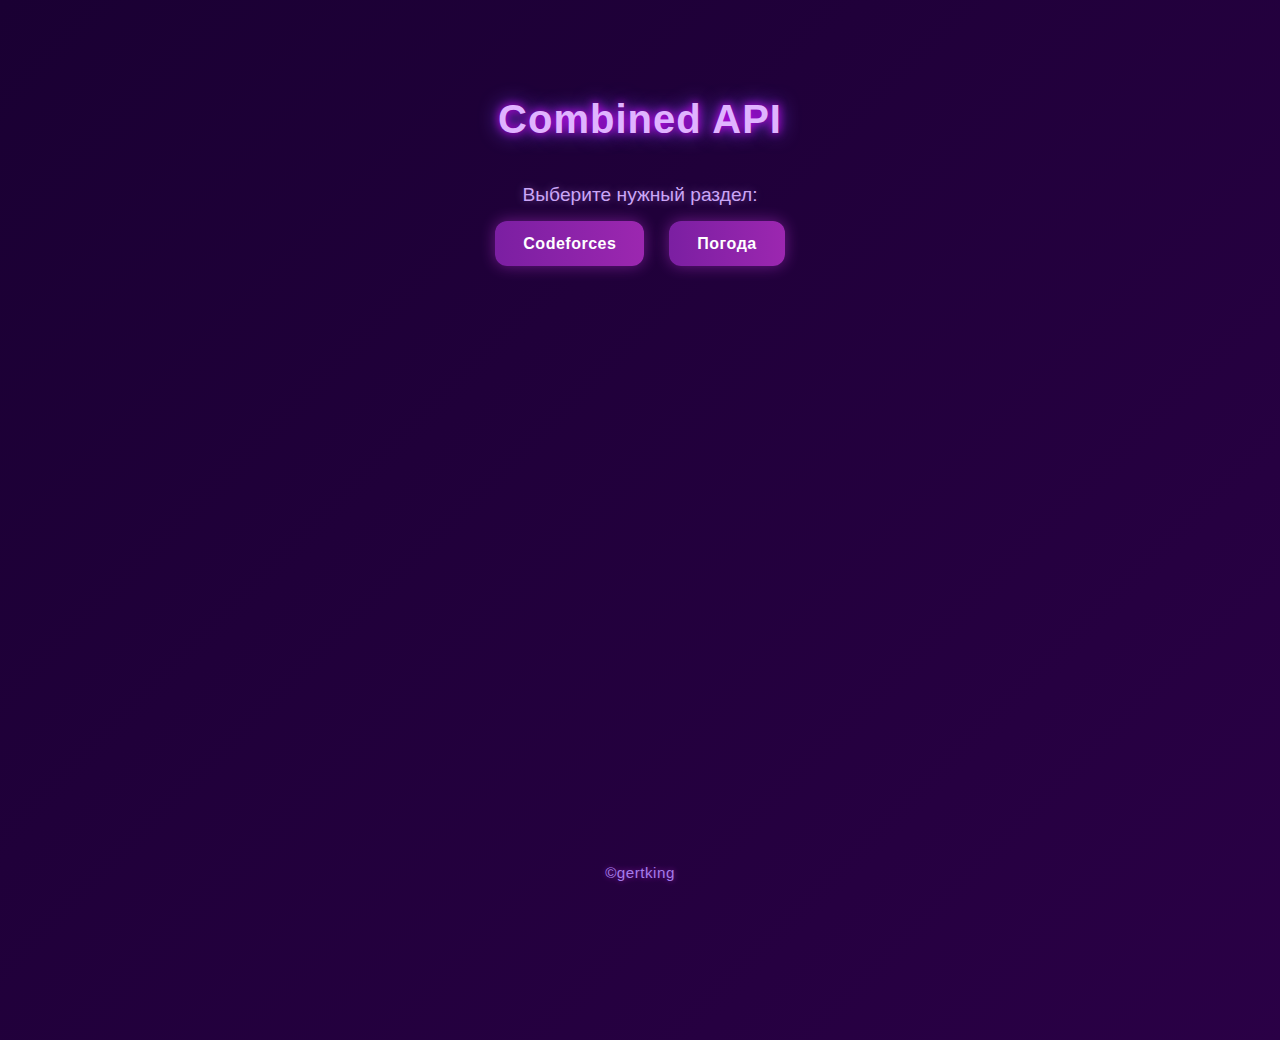
<file: templates/index.html>
<!DOCTYPE html>
<html lang="ru">
<head>
    <meta charset="UTF-8">
    <title>Главная — Combined API</title>
    <link rel="stylesheet" href="/static/style.css">
</head>
<body class="content-page">
    <h1>Combined API</h1>
    <p>Выберите нужный раздел:</p>
    <ul>
        <li><a href="/ui/codeforces">Codeforces</a></li>
        <li><a href="/ui/weather">Погода</a></li>
    </ul>
    <footer>©gertking</footer>
</body>
</html>
</file>
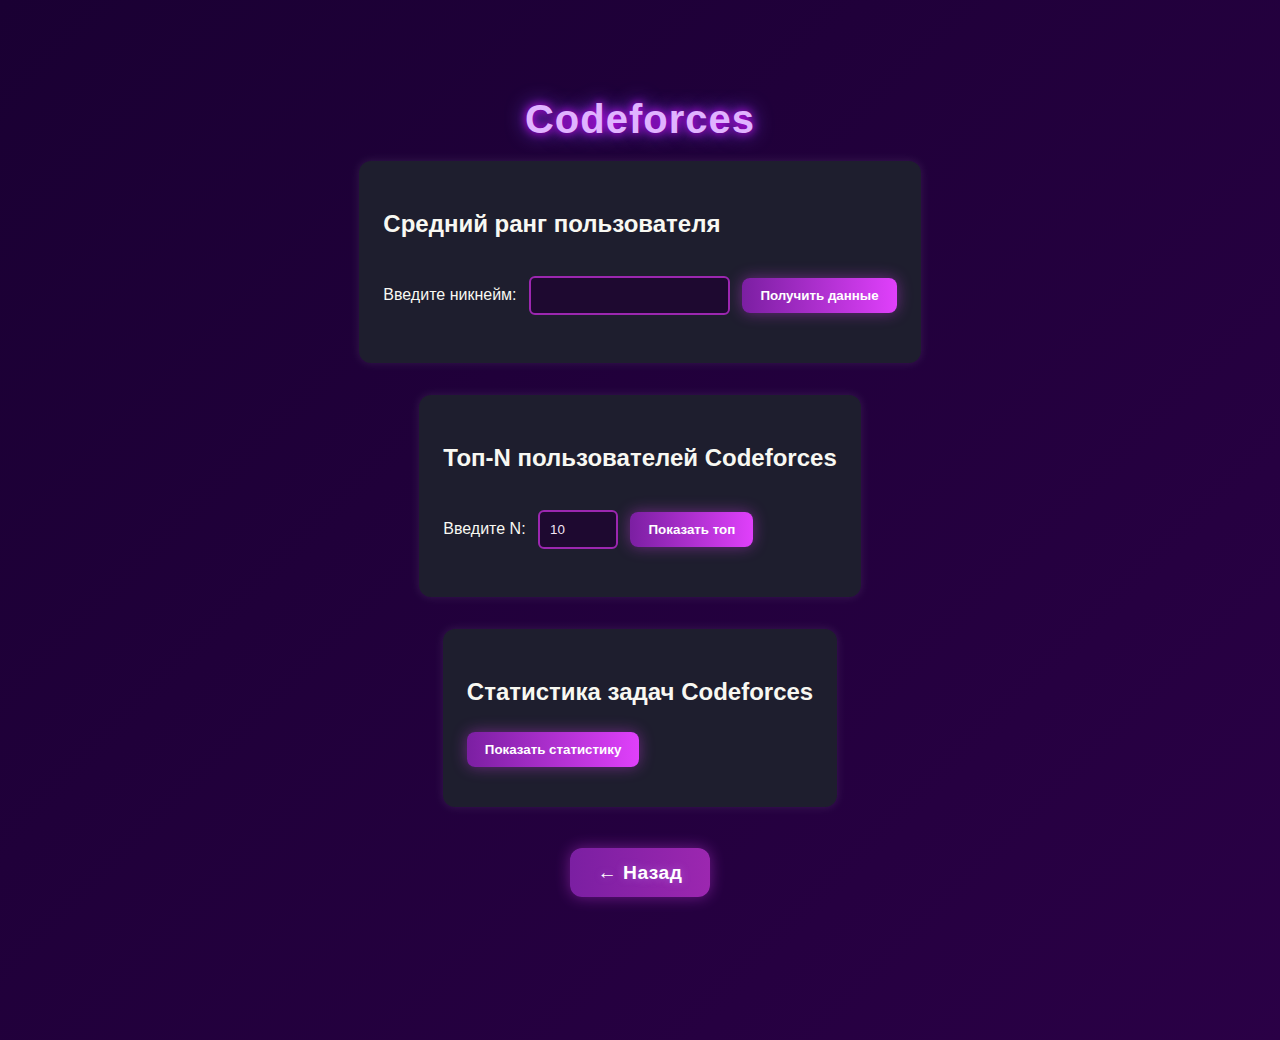
<file: templates/codeforces.html>
<!DOCTYPE html>
<html lang="ru">
<head>
    <meta charset="UTF-8">
    <title>Codeforces API</title>
    <link rel="stylesheet" href="/static/style.css">
    <style>
        /* Дополнительные стили для таблиц */
        table {
            width: 100%;
            border-collapse: collapse;
            margin: 1em 0;
            background: rgba(30, 30, 46, 0.9);
            border-radius: 8px;
            overflow: hidden;
            box-shadow: 0 0 15px rgba(155, 39, 176, 0.3);
        }

        th, td {
            padding: 12px 15px;
            text-align: left;
            border: 1px solid #44475a;
            color: #f8f8f2;
        }

        th {
            background: linear-gradient(135deg, #7b1fa2, #9c27b0);
            color: #ffffff;
            font-weight: 600;
            text-shadow: 0 1px 2px rgba(0,0,0,0.3);
        }

        tr:nth-child(even) {
            background-color: rgba(68, 71, 90, 0.3);
        }

        tr:hover {
            background-color: rgba(121, 215, 255, 0.1);
            transition: background-color 0.3s ease;
        }

        td {
            border-color: #6272a4;
        }

        /* Центрирование контента в таблицах */
        table th:first-child,
        table td:first-child {
            text-align: center;
            width: 60px;
        }

        /* Стили для заголовков внутри карточек */
        .card h3 {
            color: #79d7ff;
            margin-top: 1.5em;
            margin-bottom: 0.5em;
            text-shadow: 0 0 8px rgba(121, 215, 255, 0.4);
        }

        .card h3:first-child {
            margin-top: 0;
        }
    </style>
</head>
<body class="content-page">
<h1>Codeforces</h1>

<!--Средний ранг пользователя-->
<section class="card">
    <h2>Средний ранг пользователя</h2>
    <form id="cfForm">
        <label>Введите никнейм:</label>
        <input type="text" id="cf_id" required>
        <button type="submit">Получить данные</button>
    </form>
    <div id="cf_result" class="result-field"></div>
</section>

<!--Топ-N пользователей-->
<section class="card">
    <h2>Топ-N пользователей Codeforces</h2>
    <form id="topForm">
        <label>Введите N:</label>
        <input type="number" id="top_n" value="10" min="1" max="100">
        <button type="submit">Показать топ</button>
    </form>
    <div id="top_result" class="result-field"></div>
</section>

<!--Статистика задач-->
<section class="card">
    <h2>Статистика задач Codeforces</h2>
    <button id="loadStats">Показать статистику</button>
    <div id="stats_result" class="result-field"></div>
</section>

<p><a href="/">← Назад</a></p>

<script>
// ---Средний ранг---
document.getElementById("cfForm").addEventListener("submit", async (e) => {
    e.preventDefault();
    const cf_id = document.getElementById("cf_id").value;
    const response = await fetch(`/cf_rate/${cf_id}`);
    const data = await response.json();

    const container = document.getElementById("cf_result");
    if (data.error) {
        container.innerHTML = `<p class="error-message">${data.error}</p>`;
    } else {
        container.innerHTML = `
            <p><span>Пользователь:</span> ${data.handle}</p>
            <p><span>Количество контестов:</span> ${data.contests}</p>
            <p><span>Средний ранг:</span> ${data.average_rank}</p>
        `;
    }
});

// ---Топ пользователей---
document.getElementById("topForm").addEventListener("submit", async (e) => {
    e.preventDefault();
    const n = document.getElementById("top_n").value;
    const response = await fetch(`/cf_top/${n}`);
    const data = await response.json();

    const container = document.getElementById("top_result");
    if (data.users && data.users.length) {
        let rows = data.users.map(u => `
            <tr>
                <td>${u.rank}</td>
                <td>${u.handle}</td>
                <td>${u.rating ?? "—"}</td>
                <td>${u.maxRating ?? "—"}</td>
            </tr>
        `).join("");
        container.innerHTML = `
            <table>
                <thead>
                    <tr><th>#</th><th>Пользователь</th><th>Рейтинг</th><th>Макс. рейтинг</th></tr>
                </thead>
                <tbody>${rows}</tbody>
            </table>
        `;
    } else {
        container.innerHTML = `<p class="error-message">Не удалось получить данные.</p>`;
    }
});

// ---Статистика задач---
document.getElementById("loadStats").addEventListener("click", async () => {
    const response = await fetch(`/cf_stats`);
    const data = await response.json();
    const container = document.getElementById("stats_result");

    const ratingRows = Object.entries(data.rating_statistics)
        .map(([r, c]) => `<tr><td>${r}</td><td>${c}</td></tr>`).join("");

    const tagRows = Object.entries(data.tag_statistics)
        .map(([tag, c]) => `<tr><td>${tag}</td><td>${c}</td></tr>`).join("");

    container.innerHTML = `
        <h3>По рейтингу</h3>
        <table>
            <thead>
                <tr><th>Рейтинг</th><th>Количество задач</th></tr>
            </thead>
            <tbody>${ratingRows}</tbody>
        </table>
        <h3>По тегам</h3>
        <table>
            <thead>
                <tr><th>Тег</th><th>Количество задач</th></tr>
            </thead>
            <tbody>${tagRows}</tbody>
        </table>
    `;
});
</script>
</body>
</html>
</file>
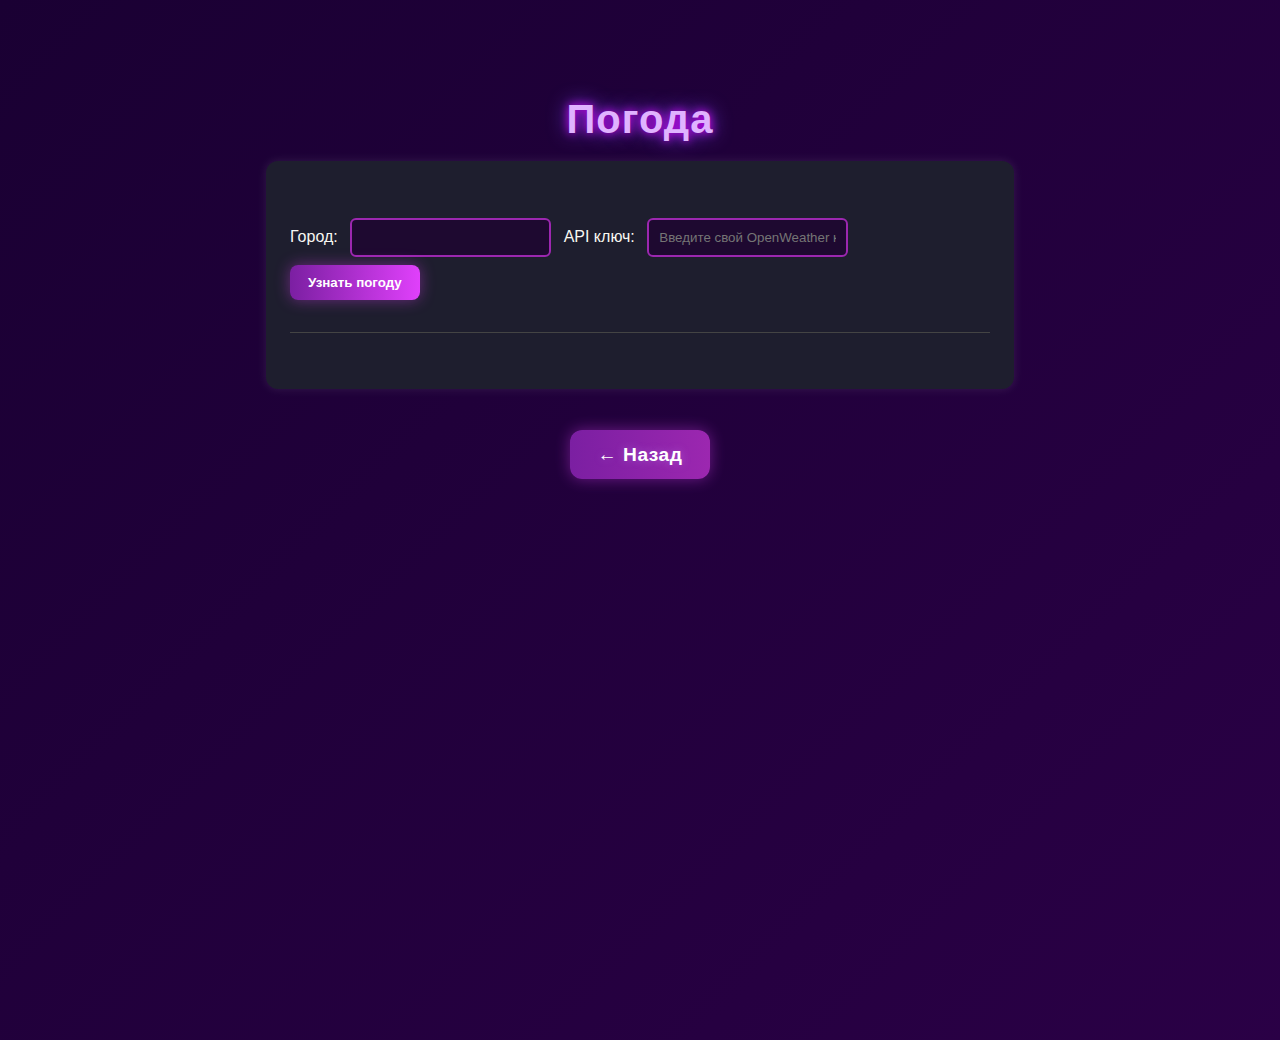
<file: templates/weather.html>
<!DOCTYPE html>
<html lang="ru">
<head>
    <meta charset="UTF-8">
    <title>Погода API</title>
    <link rel="stylesheet" href="/static/style.css">
</head>
<body class="content-page">
<h1>Погода</h1>

<section class="card">
    <form id="weatherForm">
        <label>Город:</label>
        <input type="text" id="city" value="" required>
        <label>API ключ:</label>
        <input type="text" id="api_key" placeholder="Введите свой OpenWeather ключ" required>
        <button type="submit">Узнать погоду</button>
    </form>

    <p id="weather_error" class="error-message" style="display:none;"></p>
    <hr>

    <div id="weather_container" style="display: none;">
        <h2 id="weather_city"></h2>
        <div class="weather-info">
            <p><strong>Описание:</strong> <span id="weather_desc"></span></p>
            <p><strong>Температура:</strong> <span id="weather_temp"></span> °C</p>
            <p><strong>Влажность:</strong> <span id="weather_hum"></span>%</p>
            <p><strong>Скорость ветра:</strong> <span id="weather_wind"></span> м/с</p>
        </div>
    </div>
</section>

<p><a href="/">← Назад</a></p>

<script>
document.getElementById("weatherForm").addEventListener("submit", async (e) => {
    e.preventDefault();

    const city = document.getElementById("city").value;
    const api_key = document.getElementById("api_key").value;
    const resultDiv = document.getElementById("weather_container");
    const errorMsg = document.getElementById("weather_error");

    resultDiv.style.display = "none";
    errorMsg.style.display = "none";
    errorMsg.textContent = "";

    try {
        const url = `/simple_weather?city=${encodeURIComponent(city)}&api_key=${encodeURIComponent(api_key)}`;
        const response = await fetch(url);
        const data = await response.json();

        if (data.error) {
            errorMsg.textContent = data.error;
            errorMsg.style.display = "block";
        } else {
            document.getElementById("weather_desc").textContent = data.weather;
            document.getElementById("weather_temp").textContent = data.temperature;
            document.getElementById("weather_hum").textContent = data.humidity;
            document.getElementById("weather_wind").textContent = data.wind_speed;
            resultDiv.style.display = "block";
        }
    } catch (error) {
        errorMsg.textContent = "Ошибка при получении данных.";
        errorMsg.style.display = "block";
    }
});
</script>

</body>
</html>
</file>
<file: static/style.css>
/*------------------------------ОБЩИЕ СТИЛИ-----------------------------*/
body {
    font-family: 'Segoe UI', Roboto, Arial, sans-serif;
    background: linear-gradient(135deg, #1a0033, #32004f, #5e00b8);
    background-size: 300% 300%;
    animation: gradientShift 8s ease infinite;
    color: #f2e7fe;
    margin: 0;
    display: flex;
    flex-direction: column;
    justify-content: center;
    align-items: center;
    height: 100vh;
    text-align: center;
    line-height: 1.6;
    overflow: hidden;
}

/*---Для страниц с контентом (Codeforces, Weather и т.п.)---*/
body.content-page {
    justify-content: flex-start;
    align-items: center;
    height: auto;
    min-height: 100vh;
    padding: 60px 20px 80px;
    overflow-y: auto;
}

/*---Анимация фона---*/
@keyframes gradientShift {
    0% { background-position: 0% 75%; }
    50% { background-position: 100% 75%; }
    100% { background-position: 0% 75%; }
}

/*---Заголовки---*/
h1 {
    font-size: 2.5rem;
    margin-bottom: 10px;
    color: #e0b3ff;
    text-shadow: 0 0 10px #d500f9, 0 0 20px #7c4dff;
    letter-spacing: 1px;
}

/*---Текст---*/
p {
    font-size: 1.2rem;
    margin-bottom: 20px;
    color: #cba6f7;
    text-shadow: 0 0 8px rgba(200, 150, 255, 0.4);
}

/*---Ссылки / кнопки---*/
ul {
    list-style: none;
    padding: 0;
    display: flex;
    gap: 25px;
    margin: 0;
}

a {
    text-decoration: none;
    color: #fff;
    background: linear-gradient(90deg, #7b1fa2, #9c27b0, #e040fb);
    background-size: 200% 200%;
    padding: 14px 28px;
    border-radius: 12px;
    font-weight: 600;
    letter-spacing: 0.5px;
    transition: all 0.3s ease;
    box-shadow: 0 0 15px rgba(224, 64, 251, 0.4);
}

a:hover {
    transform: scale(1.08);
    background-position: 100% 0;
    box-shadow: 0 0 25px rgba(224, 64, 251, 0.9);
}

/*---Кнопки и формы---*/
form {
    margin-top: 25px;
}

input {
    margin: 8px;
    padding: 10px;
    border: 2px solid #9c27b0;
    border-radius: 6px;
    background-color: rgba(30, 0, 50, 0.7);
    color: #f3e5f5;
    outline: none;
    transition: box-shadow 0.3s;
}

input:focus {
    box-shadow: 0 0 10px #e040fb;
}

button {
    padding: 10px 18px;
    background: linear-gradient(90deg, #7b1fa2, #e040fb);
    color: white;
    border: none;
    border-radius: 8px;
    cursor: pointer;
    font-weight: 600;
    box-shadow: 0 0 15px rgba(224, 64, 251, 0.4);
    transition: all 0.3s ease;
}

button:hover {
    transform: scale(1.08);
    box-shadow: 0 0 25px rgba(224, 64, 251, 0.9);
}

/*---Блоки вывода / кода---*/
pre {
    background: rgba(20, 0, 40, 0.8);
    padding: 12px;
    border: 1px solid #9c27b0;
    border-radius: 10px;
    margin-top: 25px;
    text-align: left;
    width: 90%;
    max-width: 700px;
    overflow-x: auto;
    color: #e1bee7;
    box-shadow: 0 0 15px rgba(155, 39, 176, 0.3);
}

/*---Футер---*/
footer {
    position: absolute;
    bottom: 15px;
    font-size: 0.95rem;
    color: #b388ff;
    text-shadow: 0 0 6px #8e24aa;
    letter-spacing: 0.5px;
    opacity: 0.9;
}

/*---------------------------ОБЩИЕ КАРТОЧНЫЕ СТИЛИ---------------------------*/
.card {
    background: #1e1e2e;
    color: #f8f8f2;
    padding: 1.5em;
    border-radius: 12px;
    box-shadow: 0 0 10px rgba(255,255,255,0.1);
    margin-bottom: 2em;
    max-width: 700px;
    margin-left: auto;
    margin-right: auto;
    text-align: left;
}

table {
    width: 100%;
    border-collapse: collapse;
    margin-top: 1em;
}

th, td {
    padding: 0.6em 1em;
    border-bottom: 1px solid #444;
    text-align: left;
}

th {
    background: #333;
}

.result-field {
    margin-top: 1em;
}

.result-field span {
    font-weight: bold;
    color: #79d7ff;
}

hr {
    border: none;
    border-top: 1px solid #444;
    margin: 2em 0;
}

.error-message {
    color: #ff6b6b;
    font-weight: 500;
    text-align: center;
    margin-top: 1em;
}
</file>
